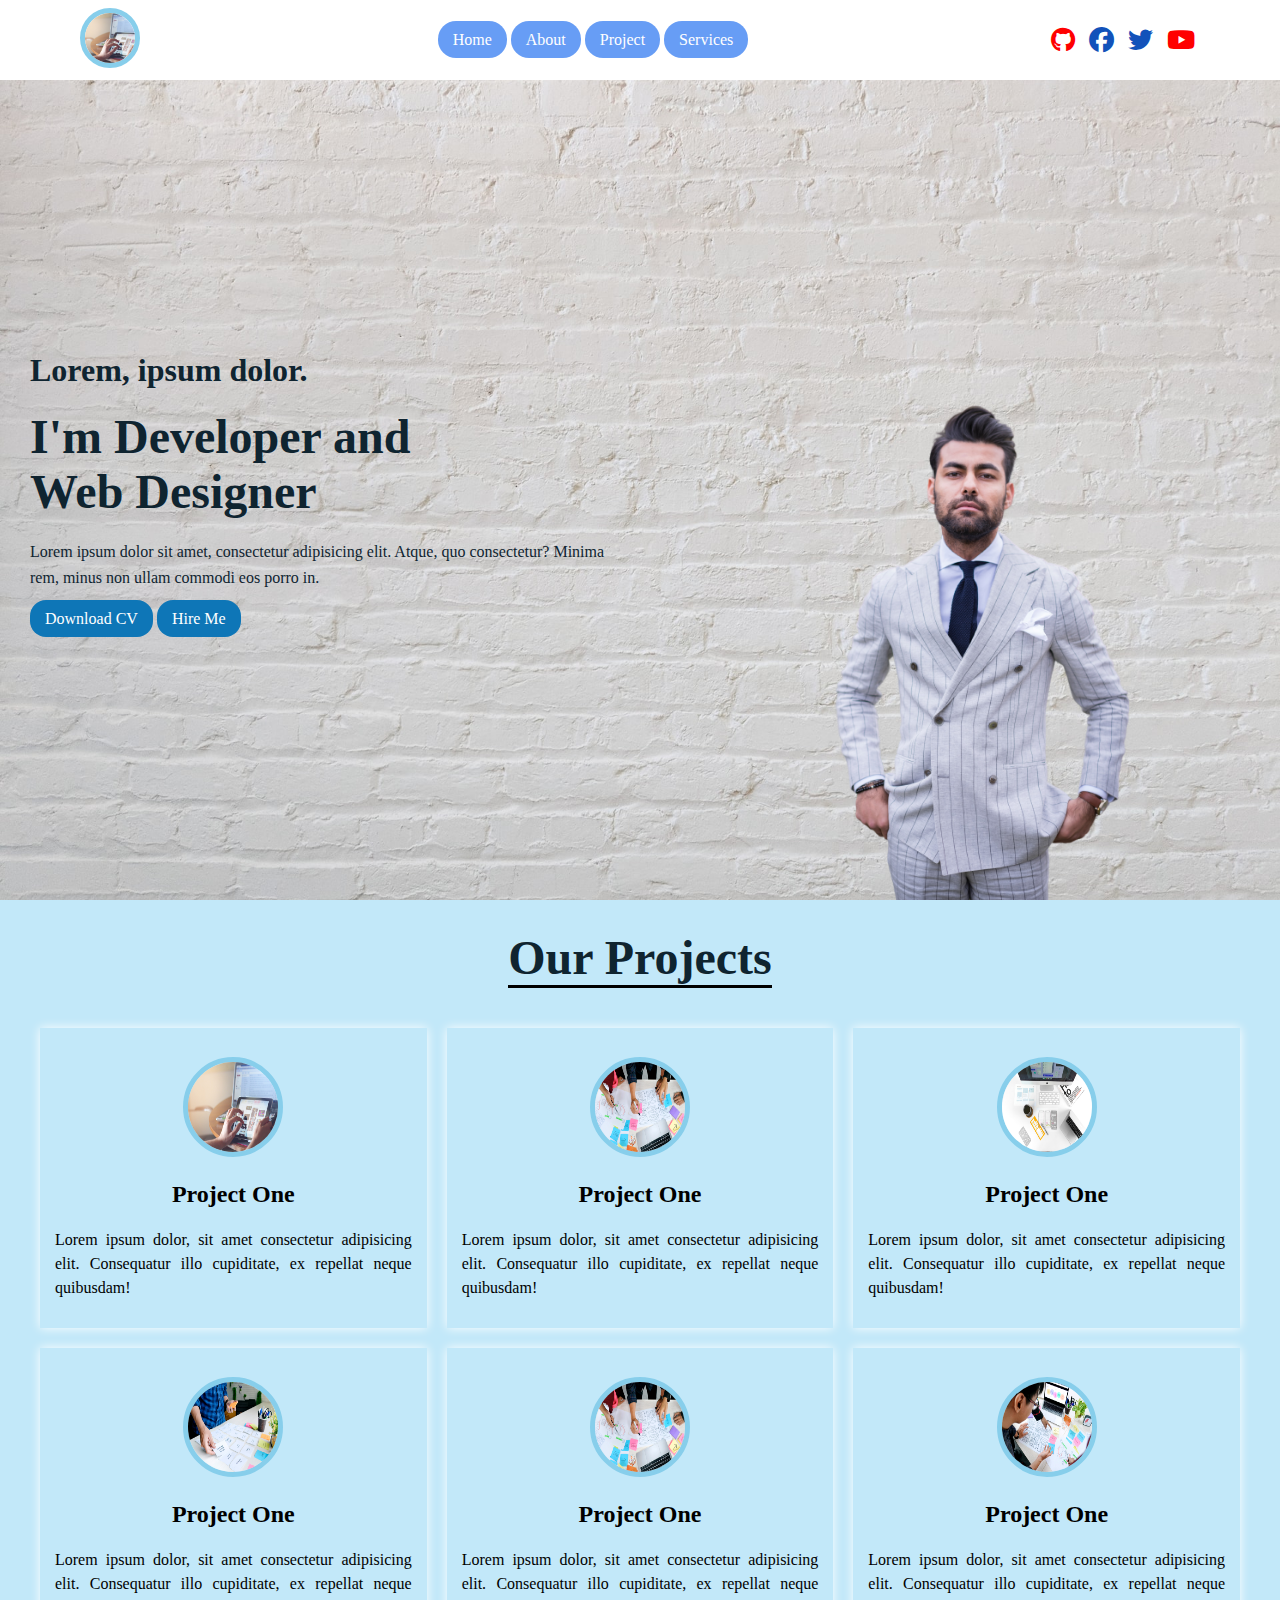
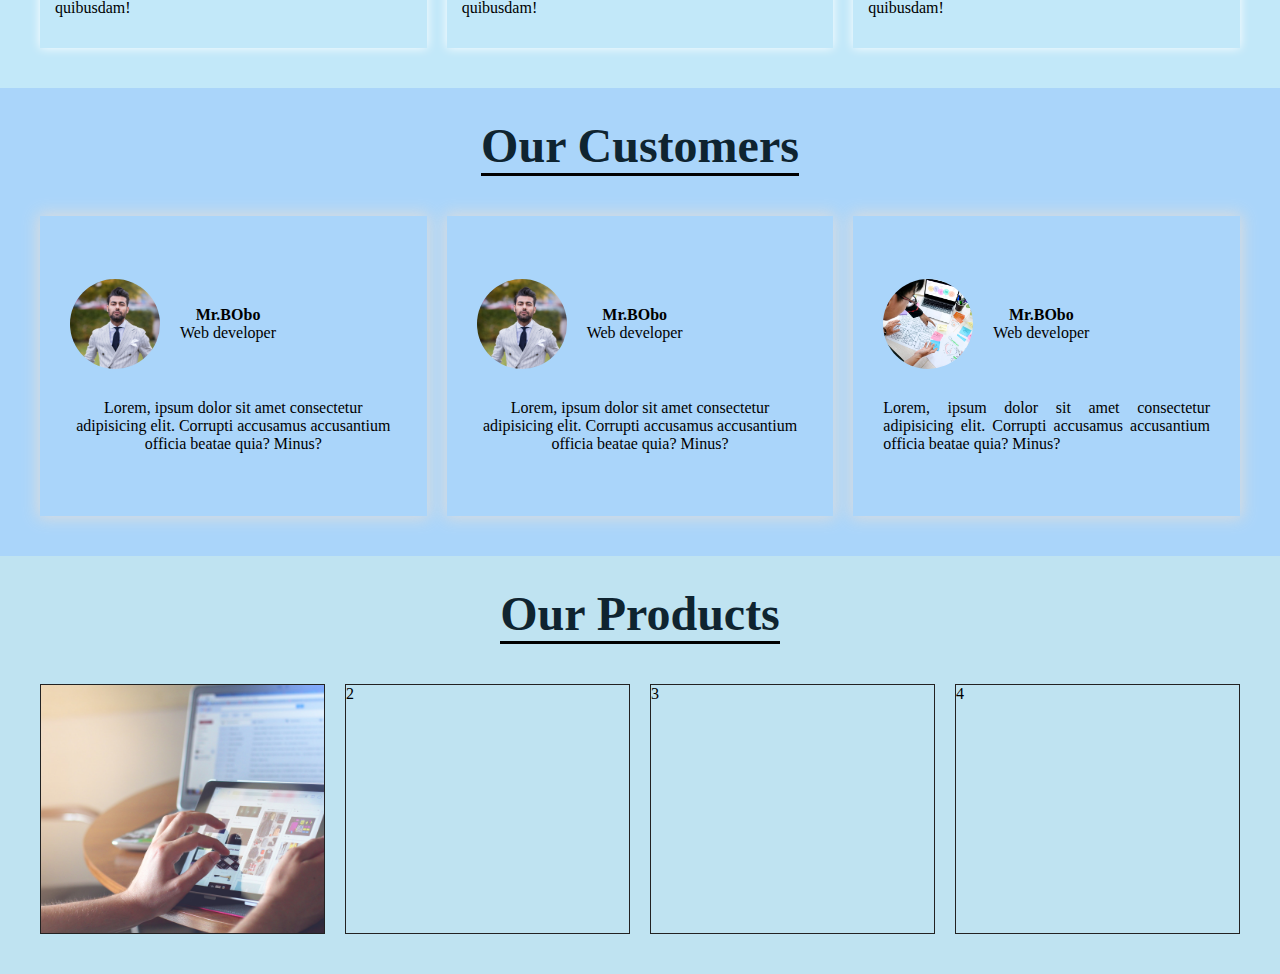
<file: index.html>
<!DOCTYPE html>
<html lang="en">

<head>
	<meta charset="UTF-8" />
	<meta http-equiv="X-UA-Compatible" content="IE=edge" />
	<meta name="viewport" content="width=device-width, initial-scale=1.0" />
	<title>My Blog</title>
	<link rel="stylesheet" href="https://cdnjs.cloudflare.com/ajax/libs/font-awesome/6.2.0/css/all.min.css" />
	<link rel="stylesheet" href="css/main.css" />
	<script src="js/main.js" defer></script>
</head>

<body>
	<header>
		<nav>
			<a href=""><img src="./img/img-17.jpg" width="60" alt="logo" class="logo" /></a>
			<ul class="nav__links">
				<a href="">Home</a>
				<a href="">About</a>
				<a href="#projects">Project</a>
				<a href="">Services</a>
			</ul>
			<i class="fa fa-bars" id="bars"></i>
			<ul class="social__links">
				<a href=""><i class="fab fa-github"></i></a>
				<a href=""><i class="fab fa-facebook"></i></a>
				<a href=""><i class="fab fa-twitter"></i></a>
				<a href=""><i class="fab fa-youtube"></i></a>
			</ul>
		</nav>
		<!-- navbar section end -->
		<!-- header hero section start -->
		<div class="header__hero">
			<div class="hero__text">
				<div class="inner__text">
					<h3>Lorem, ipsum dolor.</h3>
					<h1>
						I'm Developer and <br />
						Web Designer
					</h1>
					<p>
						Lorem ipsum dolor sit amet, consectetur adipisicing
						elit. Atque, quo consectetur? Minima rem, minus non
						ullam commodi eos porro in.
					</p>
					<div class="btn__group">
						<a href="" class="btn">Download CV</a>
						<a href="" class="btn">Hire Me</a>
					</div>

				</div>
			</div>
			<div class="hero__img">
				<img src="./img/janko-ferlic-G-jo31ESuRE-unsplash-removebg-preview.png" width="400" alt="man photo" />
			</div>
		</div>
		<!-- header hero section end -->
	</header>
	<div class="main">
		<section id="projects">
			<h1 class="title">Our Projects</h1>
			<div class="cards">
				<div class="card">
					<div class="card_center">
						<img src="./img/img-17.jpg" alt="photo" width="90" />
						<h4>Project One</h4>
						<p>
							Lorem ipsum dolor, sit amet consectetur
							adipisicing elit. Consequatur illo cupiditate,
							ex repellat neque quibusdam!
						</p>
					</div>
				</div>
				<div class="card">
					<div class="card_center">
						<img src="./img/img-19.jpg" alt="photo" width="90" />
						<h4>Project One</h4>
						<p>
							Lorem ipsum dolor, sit amet consectetur
							adipisicing elit. Consequatur illo cupiditate,
							ex repellat neque quibusdam!
						</p>
					</div>
				</div>
				<div class="card">
					<div class="card_center">
						<img src="./img/img-21.jpg" alt="photo" width="90" />
						<h4>Project One</h4>

						<p>
							Lorem ipsum dolor, sit amet consectetur
							adipisicing elit. Consequatur illo cupiditate,
							ex repellat neque quibusdam!
						</p>
					</div>
				</div>
				<div class="card">
					<div class="card_center">
						<img src="./img/img-20.jpg" alt="photo" width="90" />
						<h4>Project One</h4>
						<p>
							Lorem ipsum dolor, sit amet consectetur
							adipisicing elit. Consequatur illo cupiditate,
							ex repellat neque quibusdam!
						</p>
					</div>
				</div>
				<div class="card">
					<div class="card_center">
						<img src="./img/img-19.jpg" alt="photo" width="90" />
						<h4>Project One</h4>
						<p>
							Lorem ipsum dolor, sit amet consectetur
							adipisicing elit. Consequatur illo cupiditate,
							ex repellat neque quibusdam!
						</p>
					</div>
				</div>
				<div class="card">
					<div class="card_center">
						<img src="./img/img-18.jpg" alt="photo" width="90" />
						<h4>Project One</h4>
						<p>
							Lorem ipsum dolor, sit amet consectetur
							adipisicing elit. Consequatur illo cupiditate,
							ex repellat neque quibusdam!
						</p>
					</div>
				</div>
			</div>
		</section>
		<!-- projects end -->
		<section id="feedback">
			<h1 class="title">Our Customers</h1>
			<div class="cards">
				<div class="card">
					<div class="text_center">
						<div class="top">
							<img src="./img/janko-ferlic-G-jo31ESuRE-unsplash.jpg" width="100" alt="" />
							<div class="top_text_group">
								<h4>Mr.BObo</h4>
								<p>Web developer</p>
							</div>
						</div>
						<p>
							Lorem, ipsum dolor sit amet consectetur
							adipisicing elit. Corrupti accusamus accusantium
							officia beatae quia? Minus?
						</p>
					</div>
				</div>
				<div class="card">
					<div class="text_center">
						<div class="top">
							<img src="./img/janko-ferlic-G-jo31ESuRE-unsplash.jpg" width="100" alt="" />
							<div class="top_text_group">
								<h4>Mr.BObo</h4>
								<p>Web developer</p>
							</div>
						</div>
						<p>
							Lorem, ipsum dolor sit amet consectetur
							adipisicing elit. Corrupti accusamus accusantium
							officia beatae quia? Minus?
						</p>
					</div>
				</div>
				<div class="card">
					<div class="text_center">
						<div class="top">
							<img src="./img/img-18.jpg" width="100" alt="" />
							<div class="top_text_group">
								<h4>Mr.BObo</h4>
								<p>Web developer</p>
							</div>
						</div>
						<p class="text-justify">
							Lorem, ipsum dolor sit amet consectetur
							adipisicing elit. Corrupti accusamus accusantium
							officia beatae quia? Minus?
						</p>
					</div>
				</div>
			</div>
		</section>
		<!-- feedback end -->
		<!-- product start -->
		<section id="product">
			<h1 class="title">Our Products</h1>
			<div class="cards">
				<div class="card">
					<div class="card_img">
						<img src="./img/img-17.jpg" width="200" alt="photo">
					</div>
					<div class="card_text">
						<div class="text_center">
							<h3>Product One</h3>
							<p>Lorem ipsum dolor sit amet consectetur adipisicing elit. Consequatur, itaque!</p>
						</div>
					</div>
				</div>
				<div class="card">2</div>
				<div class="card">3</div>
				<div class="card">4</div>
			</div>
		</section>
		<!-- product end -->
	</div>
	<footer></footer>
</body>

</html>
</file>
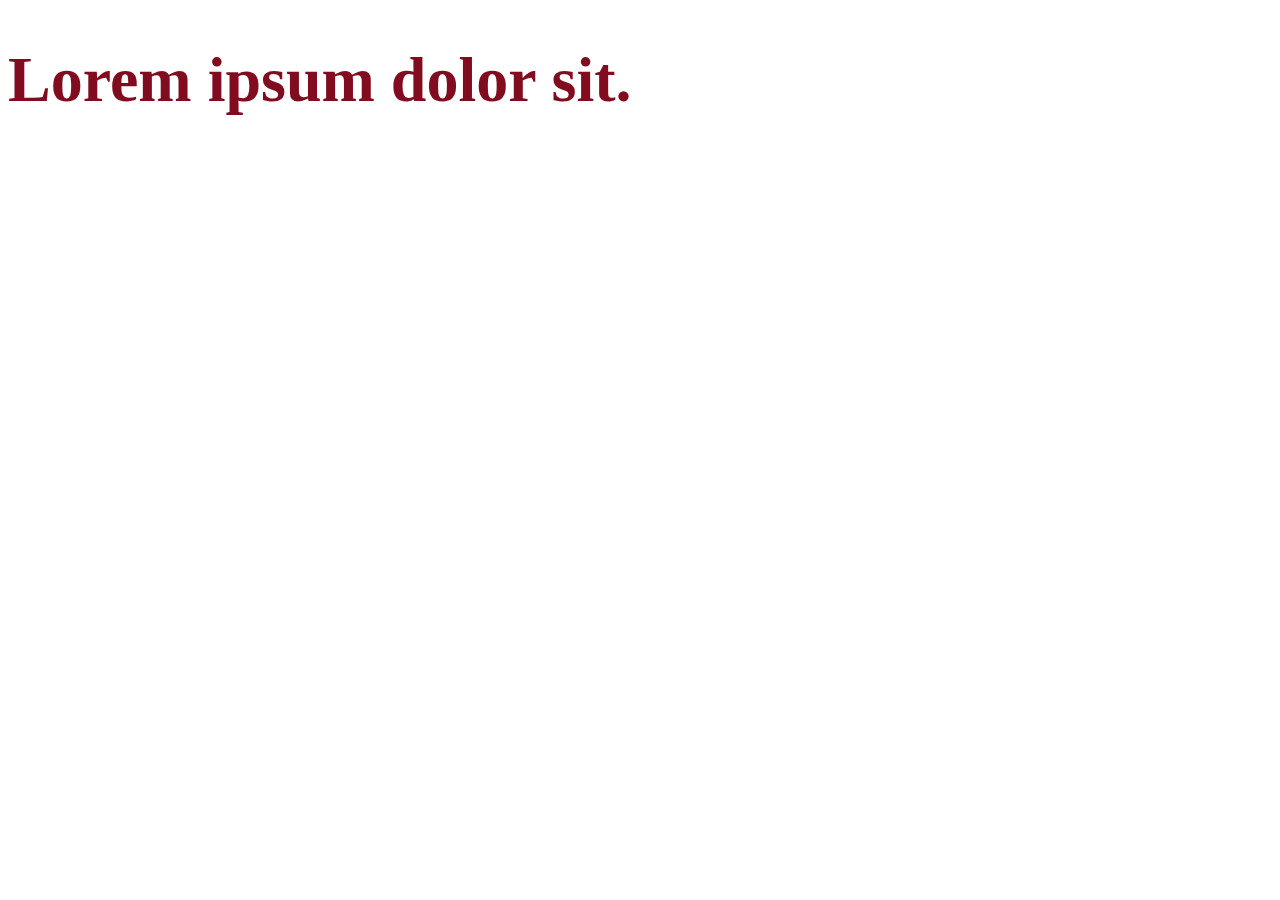
<file: media-query.html>
<!DOCTYPE html>
<html lang="en">
	<head>
		<meta charset="UTF-8" />
		<meta http-equiv="X-UA-Compatible" content="IE=edge" />
		<meta name="viewport" content="width=device-width, initial-scale=1.0" />
		<title>Document</title>
		<style>
			h1 {
				color: green;
				font-size: 1em;
			}
			/* mobile first  */
			@media (min-width: 576px) {
				h1 {
					font-size: 2em;
					color: red;
				}
			}
			@media (min-width: 768px) {
				h1 {
					font-size: 3em;
					color: pink;
				}
			}
			@media (min-width: 1000px) {
				h1 {
					font-size: 4em;
					color: rgb(129, 11, 31);
				}
			}
			/* desktop first */
			/* @media (max-width: 1000px) {
				h1 {
					color: blue;
					font-size: 3.5em;
				}
			}
			@media (max-width: 768px) {
				h1 {
					color: rgb(119, 210, 15);
					font-size: 2.5em;
				}
			}
			@media (max-width: 576px) {
				h1 {
					color: rgb(72, 77, 68);
					font-size: 1em;
				}
			} */
		</style>
	</head>
	<body>
		<h1>Lorem ipsum dolor sit.</h1>
	</body>
</html>
</file>
<file: css/main.css>
* {
  padding: 0;
  margin: 0;
  box-sizing: border-box;
  list-style: none;
  text-decoration: none;
}
body {
  overflow-x: hidden;
}
nav {
  width: 100%;
  height: 80px;
  background: #fff;
  box-shadow: 0 0 10px #817a7a;
  display: flex;
  align-items: center;
  justify-content: space-between;
  padding: 0 80px;
}
.logo {
  width: 60px;
  height: 60px;
  object-fit: cover;
  object-position: center;
  border-radius: 50%;
  border: 5px solid skyblue;
  transition: 0.5s;
}
.logo:hover {
  transform: scale(1.2);
  transform: rotate(180deg);
}
.nav__links a {
  background: #679df5;
  color: #fff;
  padding: 10px 15px;
  border-radius: 18px;
  transition: 0.5s;
}
.nav__links a:hover {
  background: #1252ba;
}
.social__links i {
  font-size: 25px;
  color: #1252ba;
  margin: 0 5px;
}
.fa-github,
.fa-youtube {
  color: red !important;
}
#bars {
  background: #0e76b7;
  color: #fff;
  padding: 6px 8px;
  border-radius: 5px;
  cursor: pointer;
  display: none;
}
/* navbar section end */
/* header section start */
.header__hero {
  width: 100%;
  height: calc(100vh - 80px);
  background-image: url('../img/joe-woods-4Zaq5xY5M_c-unsplash.jpg');
  background-size: cover;
  background-position: center;
  display: flex;
}
.hero__text,
.hero__img {
  flex: 1;
}
.hero__text {
  display: flex;
  justify-content: center;
  align-items: center;
  /* background: orange; */
}
.inner__text {
  padding: 0 30px;
}
.inner__text h3 {
  font-size: 2em;
  color: #0f2430;
}
.inner__text h1 {
  font-size: 3em;
  margin: 20px 0;
  color: #0f2430;
}
.inner__text p {
  color: #0f2430;
  line-height: 1.6em;
  margin-bottom: 20px;
}
.hero__img {
  display: flex;
  justify-content: center;
  align-items: flex-end;
  /* align-items: center; */
  /* background: pink; */
}
.hero__img img {
  width: 350px;
  /* height: 350px;
  border-radius: 50%;
  border: 10px solid blue;
  object-fit: cover;
  object-position: top; */
  /* height: 400px; */
}
.btn {
  background: #0e76b7;
  padding: 10px 15px;
  color: #fff;
  border-radius: 16px;
  transition: 0.5s;
}
.btn:hover {
  background: #6493de;
}
/* header section end */
/* project section start */
#projects {
  width: 100%;
  height: auto;
  padding: 30px;
  background: #5ec1ef60;
}
.title {
  text-align: center;
  font-size: 3em;
  color: #0f2430;
  width: fit-content;
  margin: auto;
  border-bottom: 3px solid #000;
  margin-bottom: 30px;
  /* text-decoration: underline; */
}
#projects .cards {
  display: flex;
  flex-wrap: wrap;
}
#projects .card {
  flex: 1 1 20rem;
  height: 300px;
  box-shadow: 0 0 10px #fff;
  margin: 10px;
  display: flex;
  justify-content: center;
  align-items: center;
}
#projects .card_center {
  /* background: pink; */
  text-align: center;
}
#projects img {
  width: 100px;
  height: 100px;
  border-radius: 50%;
  border: 5px solid skyblue;
}
#projects h4 {
  font-size: 1.5em;
  margin: 20px 0;
}
#projects p {
  text-align: justify;
  padding: 0 15px;
  line-height: 1.5em;
}
/* feedback css */
#feedback {
  width: 100%;
  height: auto;
  background: #91c8f8c5;
  padding: 30px;
}
#feedback > .cards {
  display: flex;
  flex-wrap: wrap;
}
#feedback .card {
  flex: 1 1 20rem;
  height: 300px;
  margin: 10px;
  box-shadow: 0 0 15px 2px #ddd;
  padding: 30px;
  display: flex;
  justify-content: center;
  align-items: center;
}
#feedback .top {
  display: flex;
  align-items: center;
  margin-bottom: 30px;
}
#feedback img {
  width: 90px;
  height: 90px;
  border-radius: 50%;
  object-fit: cover;
  object-position: top;
  margin-right: 20px;
}
.text-justify {
  text-align: justify;
}
/* feedback end */
/* product start */
#product {
  width: 100%;
  height: auto;
  padding: 30px;
  background: #bfe3f1;
}
#product .cards {
  display: flex;
  flex-wrap: wrap;
}
#product .card {
  flex: 1 1 16rem;
  margin: 10px;
  border: 1px solid #222;
  height: 250px;
  position: relative;
  overflow: hidden;
}
#product .card_img,
#product .card_text {
  position: absolute;
  width: 100%;
  height: 100%;
  inset: 0;
  /* top: 0;
  left: 0; */
}
#product img {
  width: 100%;
  height: 100%;
  object-fit: cover;
  object-position: center;
}
#product .card_text {
  background: #3ee1ea99;
  backdrop-filter: blur(5px);
  display: flex;
  justify-content: center;
  align-items: center;
  padding: 0 20px;
  transition: 0.7s;
  transform: translateY(100%);
  /* transform: scale(0);
  transform-origin: top left; */
}
.text_center {
  text-align: center;
}
#product .card:hover .card_text {
  /* transform: scale(1); */
  transform: translate(0);
}
/* **********************************************************-------media-query----****************************************************************************************************************************************** */
@media (max-width: 600px) {
  nav {
    padding: 0 30px;
  }
  #bars {
    display: block;
  }
  .social__links {
    display: none;
  }
  .nav__links {
    position: absolute;
    background: #719ed23e;
    top: 80px;
    left: 0;
    right: 0;
    padding: 30px 100px;
    transform: translateX(-150%);
    transition: 0.5s;
    /* display: none; */
  }
  .show {
    transform: translateX(0%);
    /* display: block; */
  }
  .nav__links > a {
    display: block;
    margin-bottom: 20px;
    text-align: center;
  }
  .header__hero {
    height: auto;
    flex-direction: column-reverse;
  }
  .inner__text {
    text-align: center;
    padding: 30px;
  }
}
</file>
